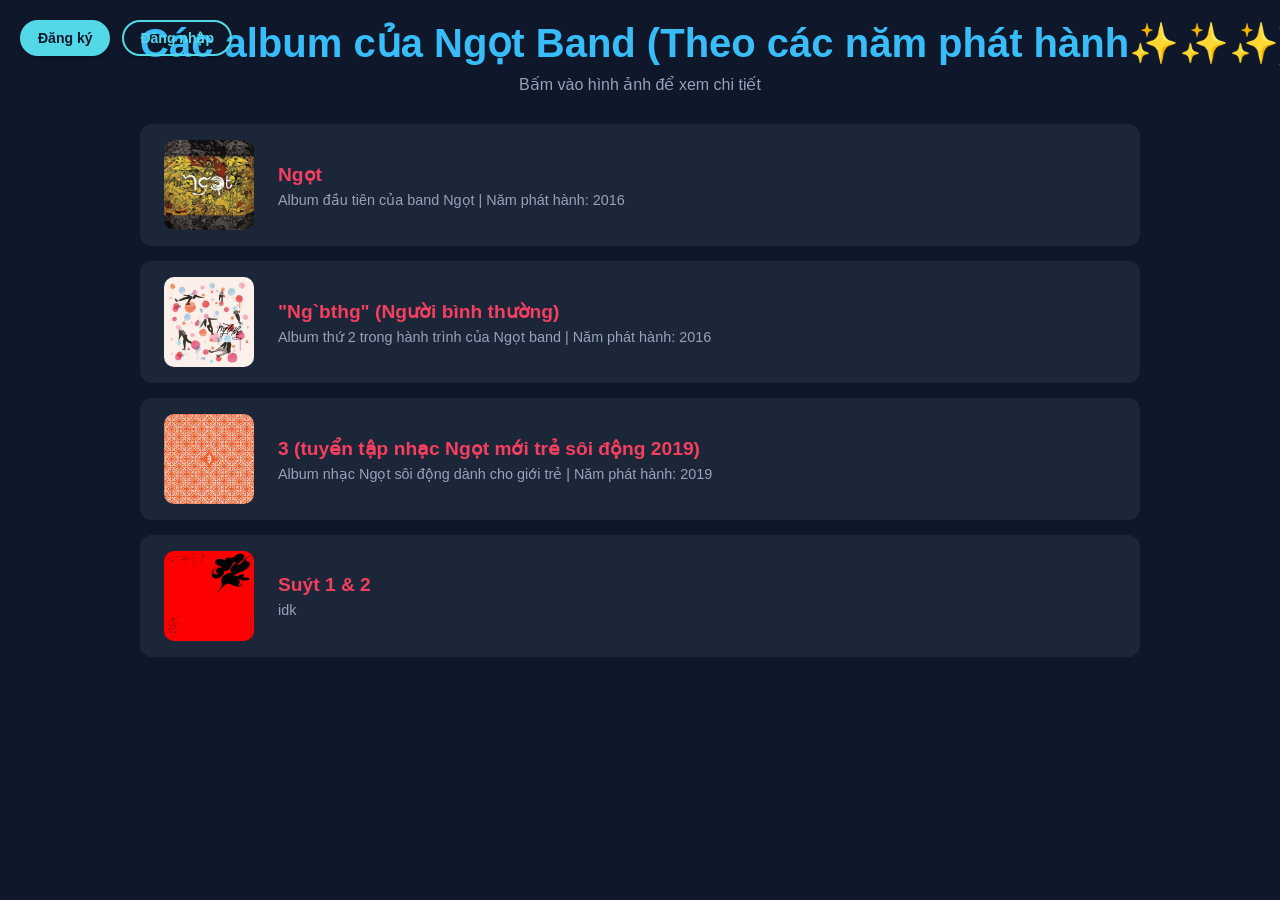
<file: index.html>
<!DOCTYPE html>
<html lang="vi">
<head>
    <meta charset="UTF-8">
    <meta name="viewport" content="width=device-width, initial-scale=1.0">
    <title>Các bài hát của Ngọt Band</title>
    <link rel="icon" type="image/png" href="icon2.png">
    <link rel="stylesheet" href="style.css">
</head>
<body>
   <div class="auth-group">
        <a href="register.html" class="auth-btn register-btn">Đăng ký</a>
        <a href="login.html" class="auth-btn login-btn">Đăng nhập</a>
    </div>

    <div class="container">
        <header>
            <h1>Các album của Ngọt Band (Theo các năm phát hành✨✨✨)</h1>
            <p>Bấm vào hình ảnh để xem chi tiết</p>
        </header>

        <div class="song-list">

            <!-- Bài 1: Chuông Báo Thức (Chuyển sang bai1.html) -->
            <div class="song-item">
                <div class="album-cover" onmouseenter="playPreview(this)" onmouseleave="stopPreview(this)">
                    <a href="album1.html">
                        <img src="ngọt.jpg" alt="Bìa Album 1">
                    </a>
                    <audio src=""></audio>
                </div>
                <div class="song-info">
                    <div class="song-title">Ngọt</div>
                    <div class="song-meta">Album đầu tiên của band Ngọt | Năm phát hành: 2016</div>
                </div>
            </div>

            <!-- Bài 2: Cho Tôi Đi Theo (Chuyển sang bai2.html) -->
            <div class="song-item">
                <div class="album-cover" onmouseenter="playPreview(this)" onmouseleave="stopPreview(this)">
                    <a href="album2.html">
                        <img src="ngbth.jpg" alt="Bìa Album Ng`bth">
                        <a href="login.html"</a>
                    </a>
                    <audio src=""></audio>
                </div>
                <div class="song-info">
                    <div class="song-title">"Ng`bthg" (Người bình thường)</div>
                    <div class="song-meta">Album thứ 2 trong hành trình của Ngọt band | Năm phát hành: 2016</div>
                </div>
            </div>

            <!-- Bài 3: Lần Cuối (Chuyển sang bai3.html) -->
            <div class="song-item">
                <div class="album-cover" onmouseenter="playPreview(this)" onmouseleave="stopPreview(this)">
                    <a href="album3.html">
                        <img src="3.jfif" alt="Bìa Album 3">
                    </a>
                    <audio src=""></audio>
                </div>
                <div class="song-info">
                    <div class="song-title">3 (tuyển tập nhạc Ngọt mới trẻ sôi động 2019)</div>
                    <div class="song-meta">Album nhạc Ngọt sôi động dành cho giới trẻ | Năm phát hành: 2019</div>
                </div>
            </div>

            <div class="song-item">
                <div class="album-cover" onmouseenter="playPreview(this)" onmouseleave="stopPreview(this)">
                    <a href="album4.html">
                        <img src="Suyt.png" alt="Bìa Album 4">
                    </a>
                    <audio src=""></audio>
                </div>
                <div class="song-info">
                    <div class="song-title">Suýt 1 & 2</div>
                    <div class="song-meta">idk</div>
                </div>
            </div>

        </div>
    </div>

    <script src="script.js"></script>
</body>
</html>
</file>
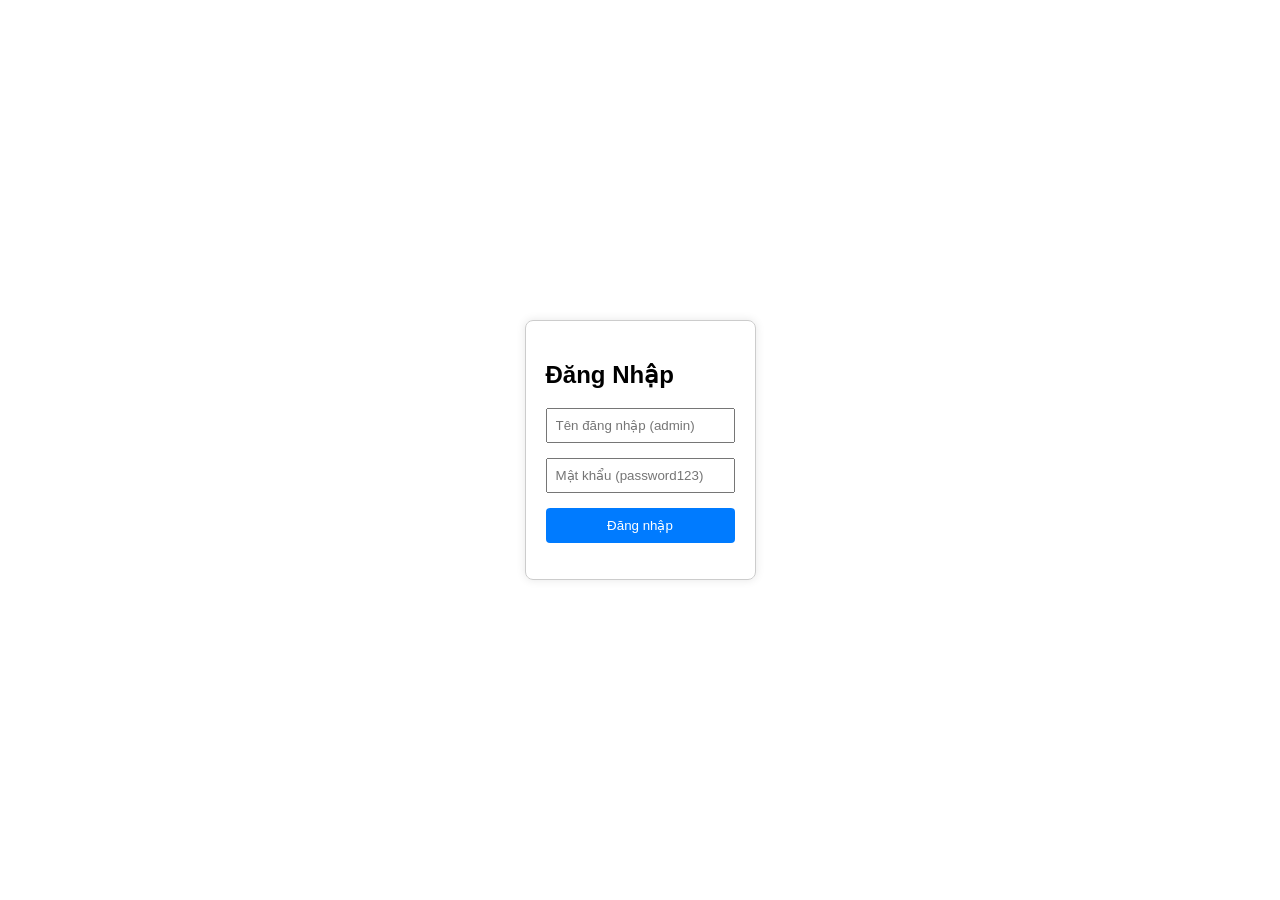
<file: login.html>
<!DOCTYPE html>
<html lang="vi">
<head>
    <meta charset="UTF-8">
    <title>Trang Đăng Nhập</title>
    <style>
        body { font-family: Arial, sans-serif; display: flex; justify-content: center; align-items: center; height: 100vh; margin: 0; }
        .login-box { border: 1px solid #ccc; padding: 20px; border-radius: 8px; box-shadow: 0 0 10px rgba(0,0,0,0.1); }
        .input-group { margin-bottom: 15px; }
        .input-group input { width: 100%; padding: 8px; box-sizing: border-box; }
        button { width: 100%; padding: 10px; background-color: #007BFF; color: white; border: none; border-radius: 4px; cursor: pointer; }
    </style>
</head>
<body>

<div class="login-box">
    <h2>Đăng Nhập</h2>
    <div class="input-group">
        <input type="text" id="username" placeholder="Tên đăng nhập (admin)">
    </div>
    <div class="input-group">
        <input type="password" id="password" placeholder="Mật khẩu (password123)">
    </div>
    <button onclick="handleLogin()">Đăng nhập</button>
    <p id="message" style="color: red; text-align: center;"></p>
</div>

<script>
async function handleLogin() {
    const user = document.getElementById('username').value;
    const pass = document.getElementById('password').value;
    const msgElement = document.getElementById('message');

    try {
        // Gửi dữ liệu đăng nhập lên API Backend
        const response = await fetch('http://localhost:3000/api/login', {
            method: 'POST',
            headers: { 'Content-Type': 'application/json' },
            body: JSON.stringify({ username: user, password: pass })
        });

        const data = await response.json();

        if (data.success) {
            msgElement.style.color = "green";
            msgElement.innerText = data.message;
            
            // Lưu mã token vào LocalStorage của trình duyệt để duy trì phiên đăng nhập
            localStorage.setItem('userToken', data.token);
            alert("Đăng nhập thành công! Token đã được lưu.");
        } else {
            msgElement.style.color = "red";
            msgElement.innerText = data.message;
        }
    } catch (error) {
        msgElement.innerText = "Không thể kết nối đến máy chủ!";
    }
}
</script>

</body>
</html>
</file>
<file: style.css>
* {
    margin: 0;
    padding: 0;
    box-sizing: border-box;
    font-family: 'Segoe UI', Tahoma, Geneva, Verdana, sans-serif;
}

body {
    background-color: #0f172a;
    color: #f8fafc;
    padding: 20px;
}

.container {
    width: 90%;                /* Giúp khung linh hoạt theo màn hình */
    max-width: 1000px;         /* Nới rộng khung tối đa từ 800px lên 1000px */
    margin: 0 auto;
}

header {
    text-align: center;
    margin-bottom: 30px;
}

header h1 {
    color: #38bdf8;
    margin-bottom: 8px;
    white-space: nowrap;  /* Giữ tiêu đề trên 1 dòng */
    font-size: 2.5rem;    /* Tăng cỡ chữ to lên (mặc định khoảng 1.5rem - 2rem) */
}

header p {
    color: #94a3b8;
}

.song-list {
    display: flex;
    flex-direction: column;
    gap: 15px;
}

/* Khung của mỗi album */
.song-item {
    display: flex;
    align-items: center;
    background-color: rgba(30, 41, 59, 0.9);
    padding: 16px 24px;
    border-radius: 12px;
    gap: 24px;
    transition: all 0.3s ease; /* Tạo hiệu ứng chuyển động mượt cho cả dòng */
}

/* Đổi màu nền nhẹ khi di chuột vào cả hàng bài hát */
.song-item:hover {
    background-color: rgba(51, 65, 85, 0.95);
    box-shadow: 0 8px 24px rgba(0, 0, 0, 0.4);
}

/* Khung chứa hình ảnh */
.album-cover {
    position: relative;
    width: 90px;
    height: 90px;
    flex-shrink: 0;
    cursor: pointer;
    overflow: hidden;
    border-radius: 10px;
    transition: transform 0.3s ease, box-shadow 0.3s ease;
}

.album-cover img {
    width: 100%;
    height: 100%;
    object-fit: cover;
    transition: transform 0.4s ease;
}

/* HIỆU ỨNG KHI DI CHUỘT VÀO ẢNH */
/* 1. Ảnh to lên rõ rệt */
.album-cover:hover {
    transform: scale(1.15); /* Phóng to cả khung ảnh lên 15% */
    box-shadow: 0 6px 16px rgba(56, 189, 248, 0.4); /* Thêm viền sáng xung quanh ảnh */
    z-index: 2;
}

.album-cover:hover img {
    transform: scale(1.1); /* Ảnh bên trong phóng to thêm nhẹ */
}

/* Khung thông tin bên cạnh */
.song-info {
    flex-grow: 1;
    transition: transform 0.3s ease, opacity 0.3s ease;
}

/* 2. Phần thông tin bên cạnh tự động nhích nhẹ và nổi bật lên khi rê chuột vào ảnh */
.album-cover:hover + .song-info,
.song-item:hover .song-info {
    transform: translateX(8px); /* Dịch chuyển nhẹ sang phải 8px */
}

.song-title {
    font-size: 1.2rem;
    font-weight: bold;
    color: #f43f5e;
    transition: color 0.3s ease;
}

/* Đổi màu tên bài hát khi hover */
.song-item:hover .song-title {
    color: #38bdf8; /* Đổi sang màu xanh khi di chuột vào */
}

.song-meta {
    font-size: 0.9rem;
    color: #94a3b8;
    margin-top: 6px;
}
/* Khung chứa 2 nút - ghim cố định ở góc trái */
.auth-group {
    position: absolute;
    top: 20px;
    left: 20px;
    display: flex;
    flex-direction: row; /* Ép 2 nút xếp thành hàng ngang */
    align-items: center;
    gap: 12px;           /* Khoảng cách giữa 2 nút */
    z-index: 1000;
}

/* Định dạng chung cho cả 2 nút (Bỏ hoàn toàn position: absolute ở đây) */
.auth-btn {
    position: static;    /* Đảm bảo nút tuân theo dòng chảy Flexbox */
    display: inline-block;
    padding: 8px 16px;
    text-decoration: none;
    font-weight: bold;
    border-radius: 20px;
    box-shadow: 0 2px 5px rgba(0, 0, 0, 0.2);
    transition: all 0.2s ease;
    font-size: 14px;
    white-space: nowrap; /* Giữ chữ trên 1 hàng, không bị rớt dòng */
}

/* Kiểu riêng cho nút Đăng ký */
.register-btn {
    background-color: #53d8e7;
    color: #0c172b;
    border: 2px solid #53d8e7;
}

.register-btn:hover {
    background-color: #ff9c73;
    border-color: #ff9c73;
    transform: translateY(-2px);
}

/* Kiểu riêng cho nút Đăng nhập */
.login-btn {
    background-color: transparent;
    color: #53d8e7;
    border: 2px solid #53d8e7;
}

.login-btn:hover {
    background-color: #53d8e7;
    color: #0c172b;
    transform: translateY(-2px);
}
</file>
